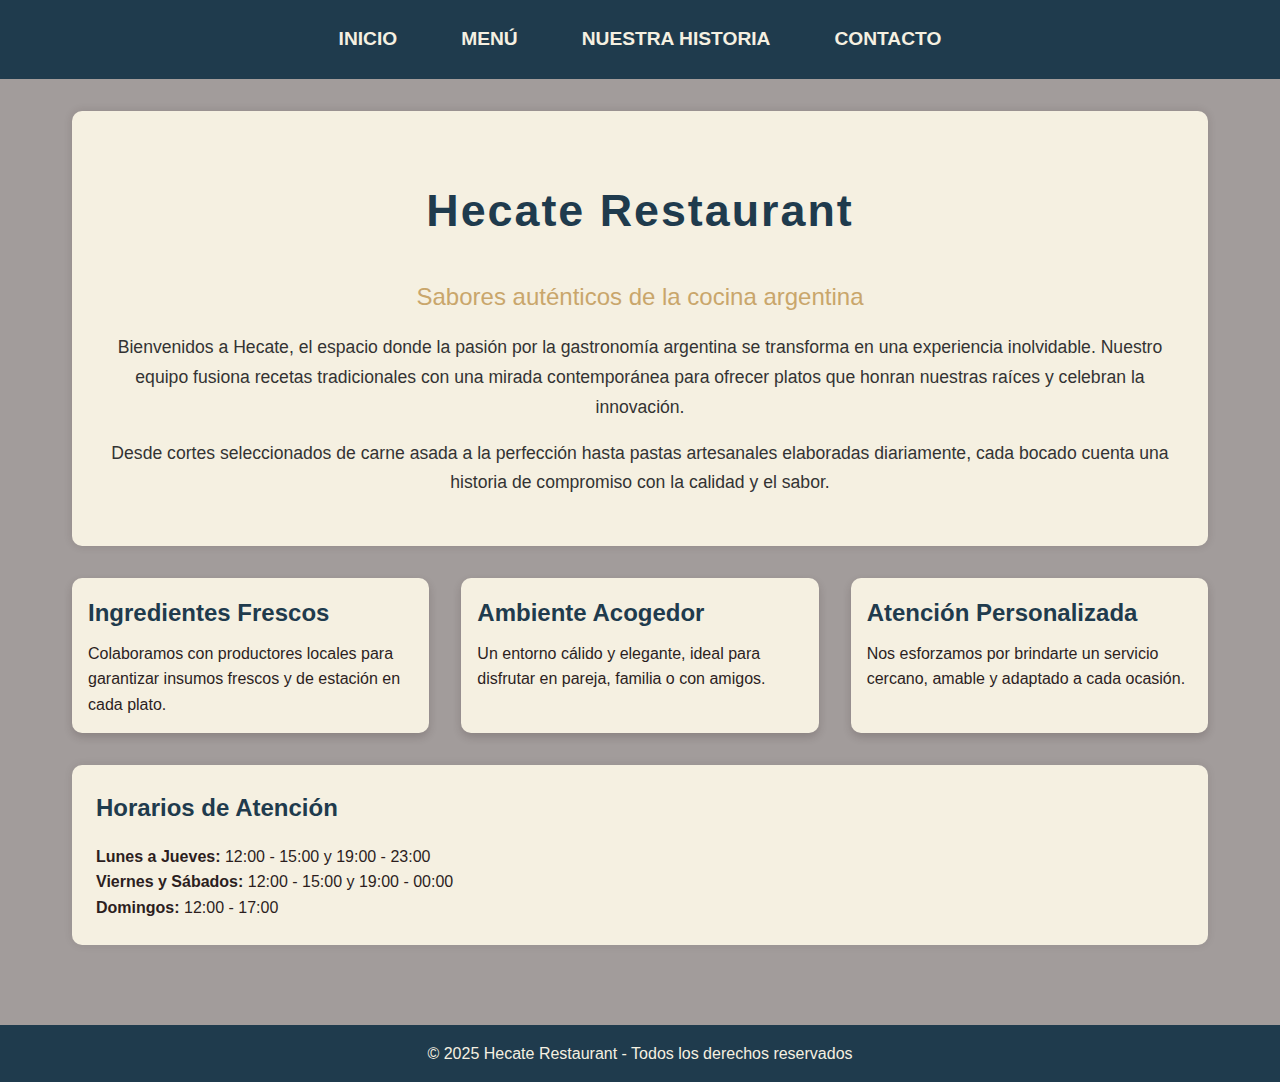
<file: index.html>
<!DOCTYPE html>
<html lang="es">
<head>
  <meta charset="UTF-8" />
  <meta name="viewport" content="width=device-width, initial-scale=1.0" />
  <link rel="stylesheet" href="../css/styles.css" />
  <link rel="stylesheet" href="../css/headerstyles.css" />
  <title>Hecate Restaurant</title>
</head>
<body>
  <header>
    <nav class="encabezado">
      <a href="inicio.html">Inicio</a>
      <a href="menu.html">Menú</a>
      <a href="nuestrahistoria.html">Nuestra Historia</a>
      <a href="contacto.html">Contacto</a>
    </nav>
  </header>

  <main>
    <section class="hero">
      <h1 class="titulo">Hecate Restaurant</h1>
      <p class="tagline">Sabores auténticos de la cocina argentina</p>
      <p class="descripcion">
        Bienvenidos a Hecate, el espacio donde la pasión por la gastronomía
        argentina se transforma en una experiencia inolvidable. Nuestro equipo
        fusiona recetas tradicionales con una mirada contemporánea para ofrecer
        platos que honran nuestras raíces y celebran la innovación.
      </p>
      <p class="descripcion">
        Desde cortes seleccionados de carne asada a la perfección hasta pastas
        artesanales elaboradas diariamente, cada bocado cuenta una historia de
        compromiso con la calidad y el sabor.
      </p>
    </section>

    <section class="highlights">
      <article class="feature">
        <h2>Ingredientes Frescos</h2>
        <p>
          Colaboramos con productores locales para garantizar insumos frescos y
          de estación en cada plato.
        </p>
      </article>
      <article class="feature">
        <h2>Ambiente Acogedor</h2>
        <p>
          Un entorno cálido y elegante, ideal para disfrutar en pareja, familia
          o con amigos.
        </p>
      </article>
      <article class="feature">
        <h2>Atención Personalizada</h2>
        <p>
          Nos esforzamos por brindarte un servicio cercano, amable y adaptado a
          cada ocasión.
        </p>
      </article>
    </section>

    <section class="horarios">
      <h2>Horarios de Atención</h2>
      <p><strong>Lunes a Jueves:</strong> 12:00 - 15:00 y 19:00 - 23:00</p>
      <p><strong>Viernes y Sábados:</strong> 12:00 - 15:00 y 19:00 - 00:00</p>
      <p><strong>Domingos:</strong> 12:00 - 17:00</p>
    </section>
  </main>

  <footer>
    <p>&copy; 2025 Hecate Restaurant - Todos los derechos reservados</p>
  </footer>
</body>
</html>
</file>
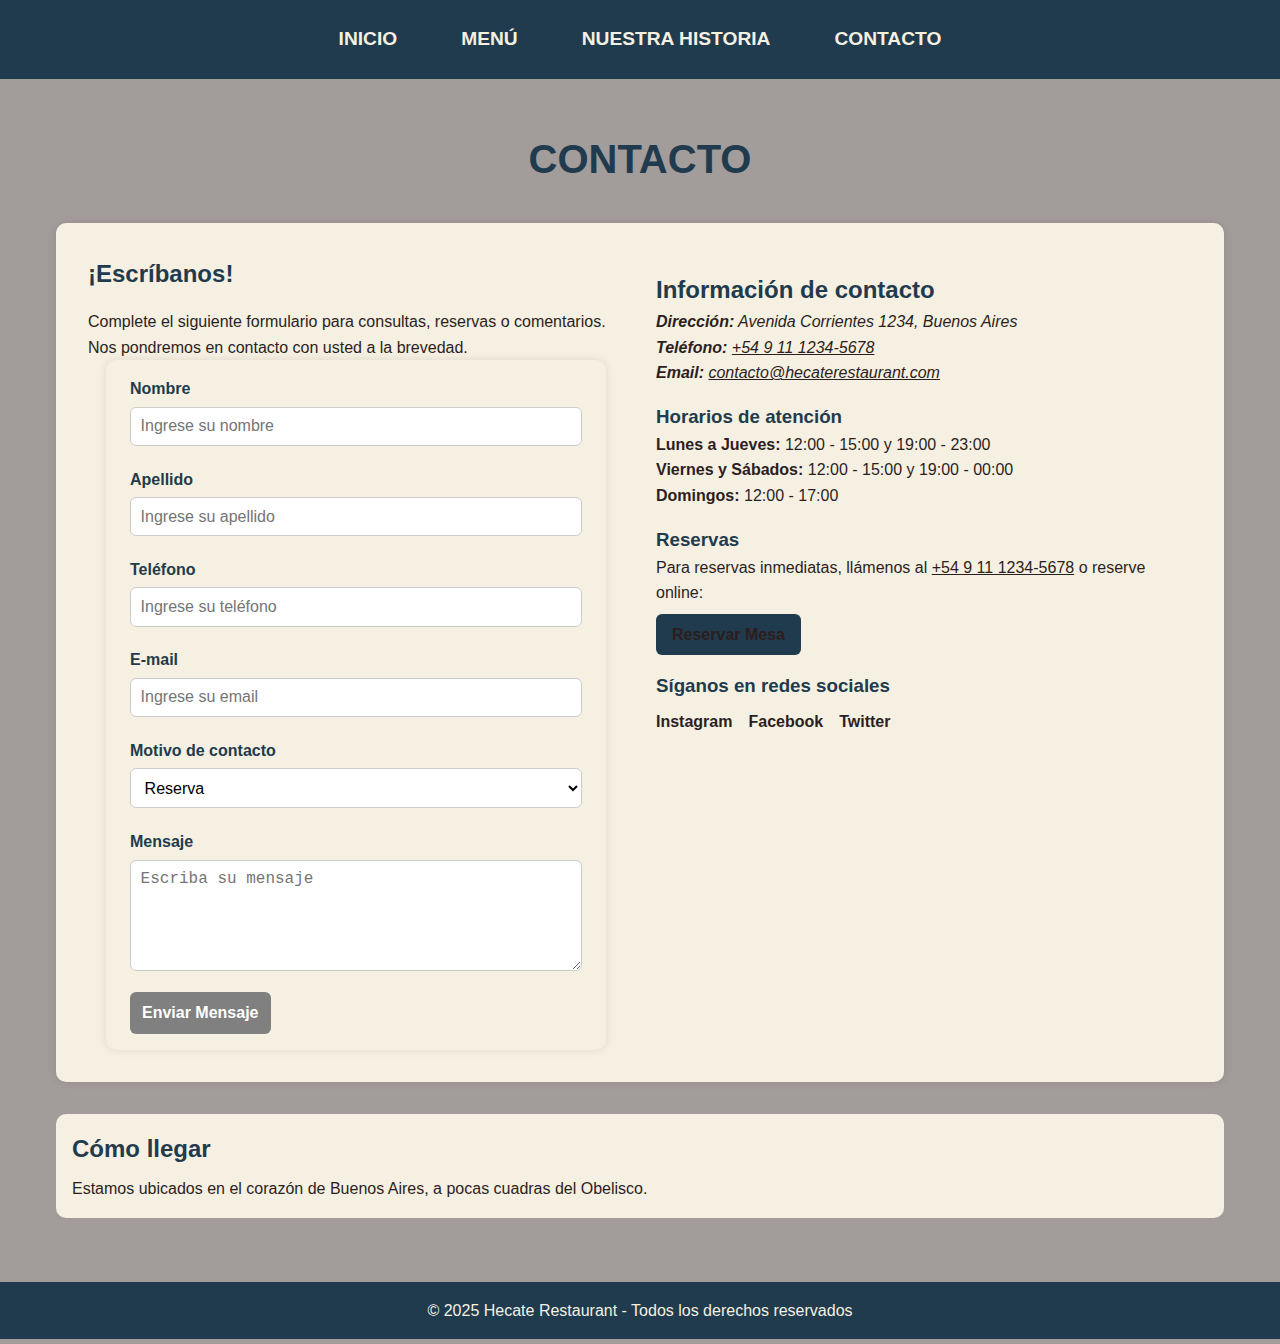
<file: html/contacto.html>
<!DOCTYPE html>
<html lang="es">

<head>
  <meta charset="UTF-8">
  <meta name="viewport" content="width=device-width, initial-scale=1.0">
  <link rel="stylesheet" href="../css/contacto.css">
  <link rel="stylesheet" href="../css/headerstyles.css">
  <title>Contacto - Hecate Restaurant</title>
</head>

<body>
  <header>
    <nav class="encabezado">
      <a href="../html/index.html">Inicio</a>
      <a href="../html/menu.html">Menú</a>
      <a href="../html/nuestrahistoria.html">Nuestra Historia</a>
      <a href="../html/contacto.html">Contacto</a>
    </nav>
  </header>


  <main>
    <h1>Contacto</h1>

    <section class="contacto-container">
      <article class="formulario-contacto">
        <h2>¡Escríbanos!</h2>
        <p>Complete el siguiente formulario para consultas, reservas o comentarios. Nos pondremos en contacto con usted
          a la brevedad.</p>

        <form class="primary__main__form" action="" method="get" id="registerForm">
          <section class="primary__main__form__sectionLeft">

            <label class="primary__main__form__sectionLeft__label" for="nombre">Nombre</label>
            <div class="campo-con-error">
              <input type="text" id="nombre" name="nombre" placeholder="Ingrese su nombre">
              <p id="error-nombre" class="mensaje-error js-nombre-error"></p>
            </div>

            <label class="primary__main__form__sectionLeft__label" for="apellido">Apellido</label>
            <div class="campo-con-error">
              <input type="text" id="apellido" name="apellido" placeholder="Ingrese su apellido">
              <p id="error-apellido" class="mensaje-error js-apellido-error"></p>
            </div>

            <label class="primary__main__form__sectionLeft__label" for="telefono">Teléfono</label>
            <div class="campo-con-error">
              <input type="text" id="telefono" name="telefono" placeholder="Ingrese su teléfono">
              <p id="error-telefono" class="mensaje-error js-telefono-error"></p>
            </div>

            <label class="primary__main__form__sectionLeft__label" for="mail">E-mail</label>
            <div class="campo-con-error">
              <input type="email" id="mail" name="mail" placeholder="Ingrese su email">
              <p id="error-mail" class="mensaje-error js-mail-error"></p>
            </div>

            <label class="primary__main__form__sectionLeft__label" for="motivo">Motivo de contacto</label>
            <div class="campo-con-error">
              <select id="motivo" name="motivo">
                <option value="reserva">Reserva</option>
                <option value="consulta">Consulta</option>
                <option value="evento">Evento privado</option>
                <option value="comentario">Comentario</option>
              </select>
              <p id="error-motivo" class="mensaje-error js-motivo-error"></p>
            </div>

            <label class="primary__main__form__sectionLeft__label" for="observacion">Mensaje</label>
            <div class="campo-con-error">
              <textarea id="observacion" name="observacion" rows="5" placeholder="Escriba su mensaje"></textarea>
              <p id="error-observacion" class="mensaje-error js-observacion-error"></p>
            </div>

            <button type="submit" id="buttonConfirm" disabled>Enviar Mensaje</button>

          </section>
        </form>
      </article>

      <aside class="info-contacto">
        <h2>Información de contacto</h2>
        <address>
          <p><strong>Dirección:</strong> Avenida Corrientes 1234, Buenos Aires</p>
          <p><strong>Teléfono:</strong> <a href="tel:+5491112345678">+54 9 11 1234-5678</a></p>
          <p><strong>Email:</strong> <a href="mailto:contacto@hecaterestaurant.com">contacto@hecaterestaurant.com</a>
          </p>
        </address>

        <section>
          <h3>Horarios de atención</h3>
          <p><strong>Lunes a Jueves:</strong> 12:00 - 15:00 y 19:00 - 23:00</p>
          <p><strong>Viernes y Sábados:</strong> 12:00 - 15:00 y 19:00 - 00:00</p>
          <p><strong>Domingos:</strong> 12:00 - 17:00</p>
        </section>

        <section>
          <h3>Reservas</h3>
          <p>Para reservas inmediatas, llámenos al <a href="tel:+5491112345678">+54 9 11 1234-5678</a> o reserve online:
          </p>
          <a href="./reservarmesa.html" class="boton-reserva">Reservar Mesa</a>
        </section>

        <section>
          <h3>Síganos en redes sociales</h3>
          <nav class="redes-sociales">
            <a href="#" class="red-social">Instagram</a>
            <a href="#" class="red-social">Facebook</a>
            <a href="#" class="red-social">Twitter</a>
          </nav>
        </section>
      </aside>
    </section>

    <section class="mapa">
      <h2>Cómo llegar</h2>
      <p>Estamos ubicados en el corazón de Buenos Aires, a pocas cuadras del Obelisco.</p>
    </section>
  </main>

  <footer>
    <p>&copy; 2025 Hecate Restaurant - Todos los derechos reservados</p>
  </footer>

  <script src="../js/contacto.js"></script>
</body>

</html>
</file>
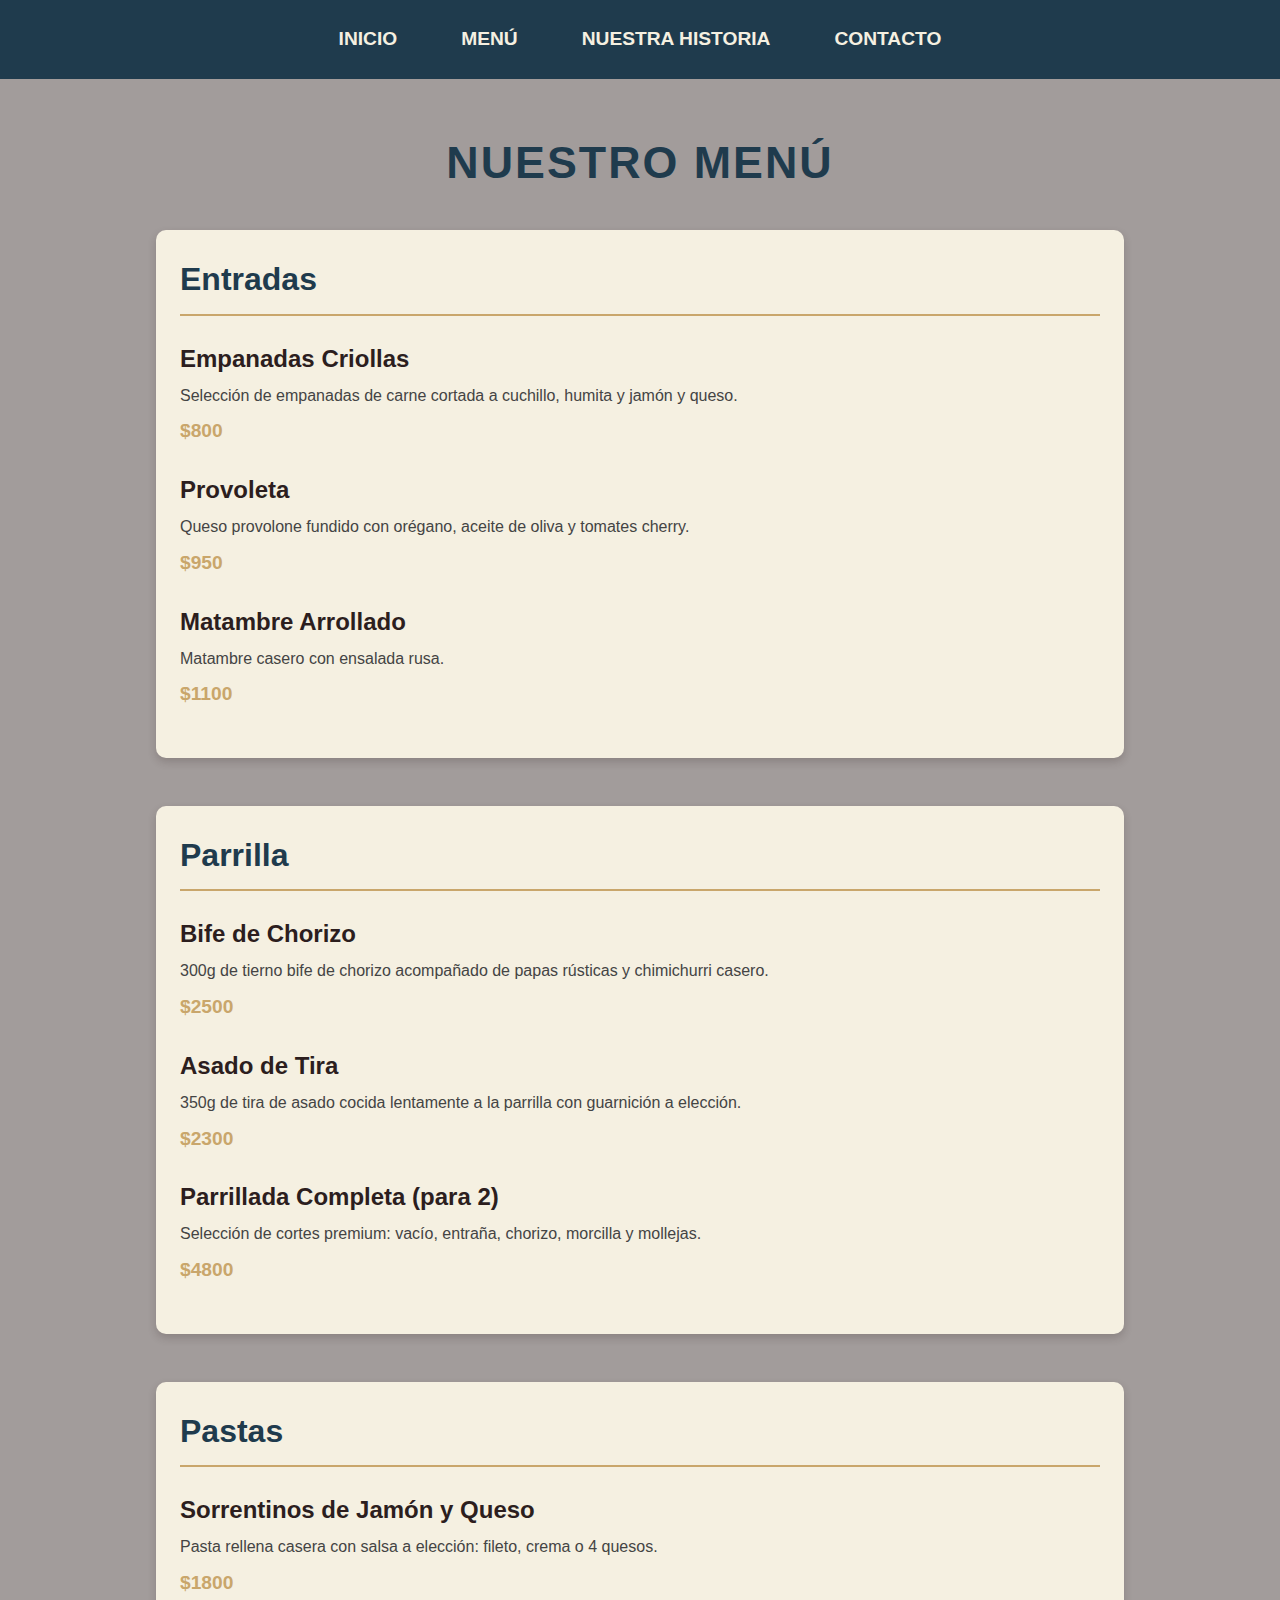
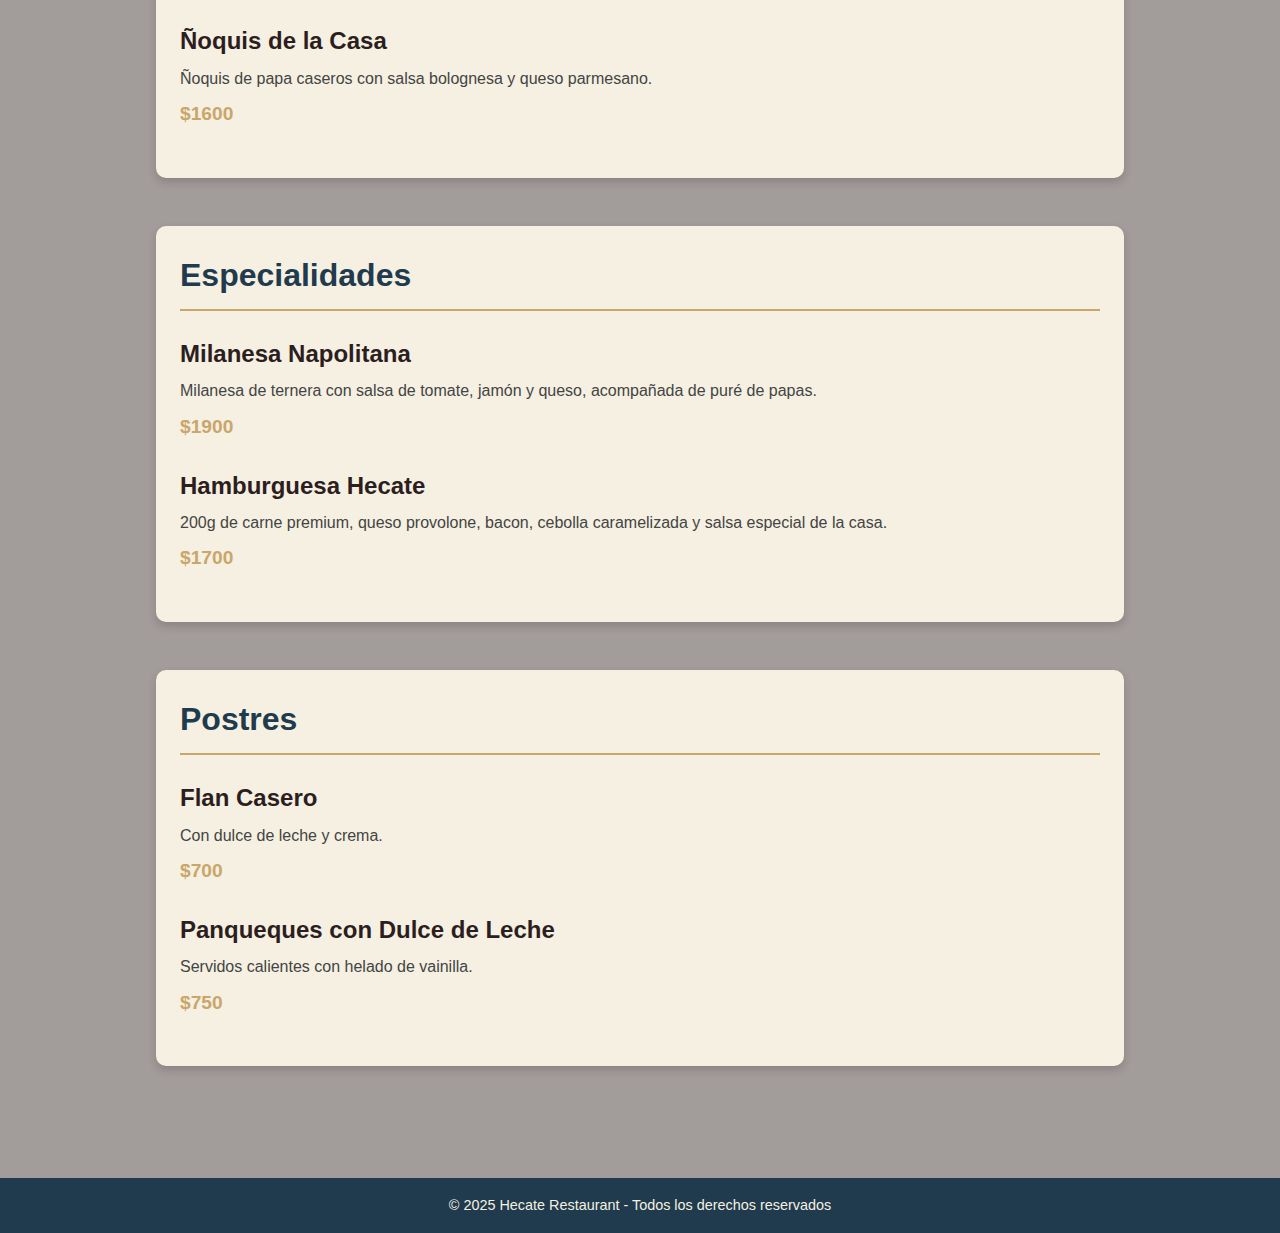
<file: html/menu.html>
<!DOCTYPE html>
<html lang="es">
<head>
    <meta charset="UTF-8">
    <meta name="viewport" content="width=device-width, initial-scale=1.0">
    <link rel="stylesheet" href="../css/menustyles.css">
        <link rel="stylesheet" href="../css/headerstyles.css">
    <title>Menú - Hecate Restaurant</title>
</head>
<body>
   <header>
  <nav class="encabezado">
    <a href="inicio.html">Inicio</a>
    <a href="menu.html">Menú</a>
    <a href="nuestrahistoria.html">Nuestra Historia</a>
    <a href="contacto.html">Contacto</a>
  </nav>
</header>



    <main>
        <h1>Nuestro Menú</h1>

        <section class="menu-section">
            <h2>Entradas</h2>
            <article class="menu-item">
                <h3>Empanadas Criollas</h3>
                <p>Selección de empanadas de carne cortada a cuchillo, humita y jamón y queso.</p>
                <span class="price">$800</span>
            </article>
            <article class="menu-item">
                <h3>Provoleta</h3>
                <p>Queso provolone fundido con orégano, aceite de oliva y tomates cherry.</p>
                <span class="price">$950</span>
            </article>
            <article class="menu-item">
                <h3>Matambre Arrollado</h3>
                <p>Matambre casero con ensalada rusa.</p>
                <span class="price">$1100</span>
            </article>
        </section>

        <section class="menu-section">
            <h2>Parrilla</h2>
            <article class="menu-item">
                <h3>Bife de Chorizo</h3>
                <p>300g de tierno bife de chorizo acompañado de papas rústicas y chimichurri casero.</p>
                <span class="price">$2500</span>
            </article>
            <article class="menu-item">
                <h3>Asado de Tira</h3>
                <p>350g de tira de asado cocida lentamente a la parrilla con guarnición a elección.</p>
                <span class="price">$2300</span>
            </article>
            <article class="menu-item">
                <h3>Parrillada Completa (para 2)</h3>
                <p>Selección de cortes premium: vacío, entraña, chorizo, morcilla y mollejas.</p>
                <span class="price">$4800</span>
            </article>
        </section>

        <section class="menu-section">
            <h2>Pastas</h2>
            <article class="menu-item">
                <h3>Sorrentinos de Jamón y Queso</h3>
                <p>Pasta rellena casera con salsa a elección: fileto, crema o 4 quesos.</p>
                <span class="price">$1800</span>
            </article>
            <article class="menu-item">
                <h3>Ñoquis de la Casa</h3>
                <p>Ñoquis de papa caseros con salsa bolognesa y queso parmesano.</p>
                <span class="price">$1600</span>
            </article>
        </section>

        <section class="menu-section">
            <h2>Especialidades</h2>
            <article class="menu-item">
                <h3>Milanesa Napolitana</h3>
                <p>Milanesa de ternera con salsa de tomate, jamón y queso, acompañada de puré de papas.</p>
                <span class="price">$1900</span>
            </article>
            <article class="menu-item">
                <h3>Hamburguesa Hecate</h3>
                <p>200g de carne premium, queso provolone, bacon, cebolla caramelizada y salsa especial de la casa.</p>
                <span class="price">$1700</span>
            </article>
        </section>

        <section class="menu-section">
            <h2>Postres</h2>
            <article class="menu-item">
                <h3>Flan Casero</h3>
                <p>Con dulce de leche y crema.</p>
                <span class="price">$700</span>
            </article>
            <article class="menu-item">
                <h3>Panqueques con Dulce de Leche</h3>
                <p>Servidos calientes con helado de vainilla.</p>
                <span class="price">$750</span>
            </article>
        </section>
    </main>

    <footer>
        <p>&copy; 2025 Hecate Restaurant - Todos los derechos reservados</p>
    </footer>
</body>
</html>
</file>
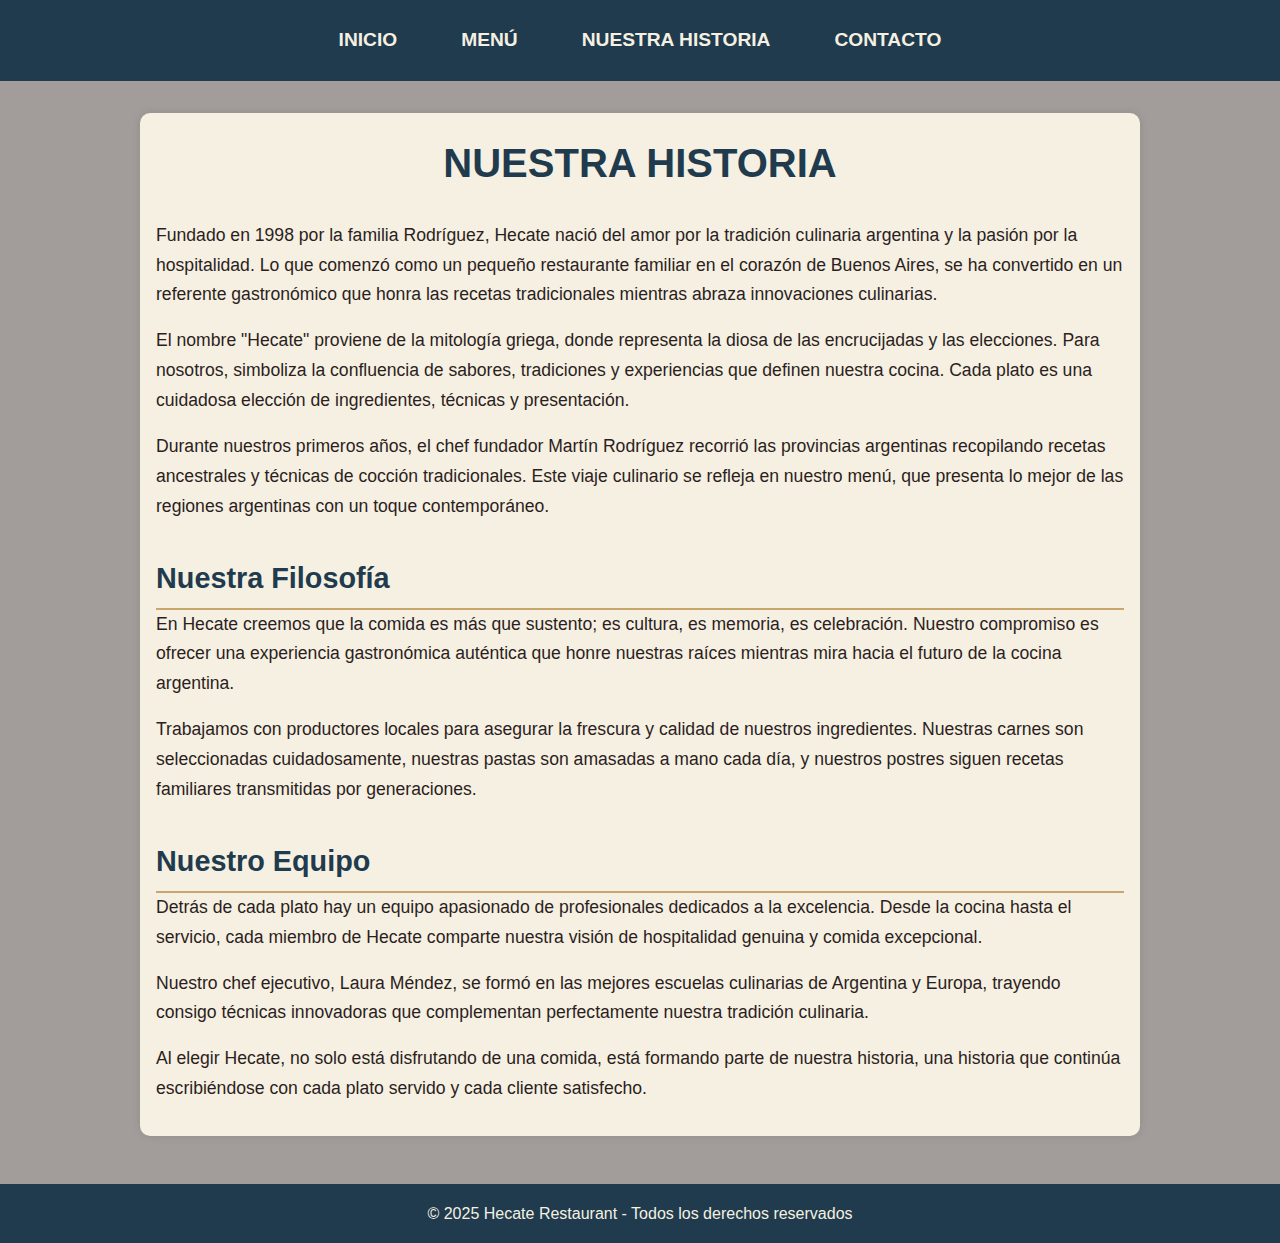
<file: html/nuestrahistoria.html>
<!DOCTYPE html>
<html lang="es">
<head>
    <meta charset="UTF-8">
    <meta name="viewport" content="width=device-width, initial-scale=1.0">
    <link rel="stylesheet" href="../css/historia.css">
    <link rel="stylesheet" href="../css/headerstyles.css">
    <title>Nuestra Historia - Hecate Restaurant</title>
</head>
<body>
   <header>
  <nav class="encabezado">
    <a href="inicio.html">Inicio</a>
    <a href="menu.html">Menú</a>
    <a href="nuestrahistoria.html">Nuestra Historia</a>
    <a href="contacto.html">Contacto</a>
  </nav>
</header>


    <main>
        <h1>Nuestra Historia</h1>

        <article class="historia-content">
            <p>Fundado en 1998 por la familia Rodríguez, Hecate nació del amor por la tradición culinaria argentina y la pasión por la hospitalidad. Lo que comenzó como un pequeño restaurante familiar en el corazón de Buenos Aires, se ha convertido en un referente gastronómico que honra las recetas tradicionales mientras abraza innovaciones culinarias.</p>
            
            <p>El nombre "Hecate" proviene de la mitología griega, donde representa la diosa de las encrucijadas y las elecciones. Para nosotros, simboliza la confluencia de sabores, tradiciones y experiencias que definen nuestra cocina. Cada plato es una cuidadosa elección de ingredientes, técnicas y presentación.</p>

            <p>Durante nuestros primeros años, el chef fundador Martín Rodríguez recorrió las provincias argentinas recopilando recetas ancestrales y técnicas de cocción tradicionales. Este viaje culinario se refleja en nuestro menú, que presenta lo mejor de las regiones argentinas con un toque contemporáneo.</p>

            <section>
                <h2>Nuestra Filosofía</h2>
                <p>En Hecate creemos que la comida es más que sustento; es cultura, es memoria, es celebración. Nuestro compromiso es ofrecer una experiencia gastronómica auténtica que honre nuestras raíces mientras mira hacia el futuro de la cocina argentina.</p>
                <p>Trabajamos con productores locales para asegurar la frescura y calidad de nuestros ingredientes. Nuestras carnes son seleccionadas cuidadosamente, nuestras pastas son amasadas a mano cada día, y nuestros postres siguen recetas familiares transmitidas por generaciones.</p>
            </section>

            <section>
                <h2>Nuestro Equipo</h2>
                <p>Detrás de cada plato hay un equipo apasionado de profesionales dedicados a la excelencia. Desde la cocina hasta el servicio, cada miembro de Hecate comparte nuestra visión de hospitalidad genuina y comida excepcional.</p>
                <p>Nuestro chef ejecutivo, Laura Méndez, se formó en las mejores escuelas culinarias de Argentina y Europa, trayendo consigo técnicas innovadoras que complementan perfectamente nuestra tradición culinaria.</p>
                <p>Al elegir Hecate, no solo está disfrutando de una comida, está formando parte de nuestra historia, una historia que continúa escribiéndose con cada plato servido y cada cliente satisfecho.</p>
            </section>
        </article>
    </main>

    <footer>
        <p>&copy; 2025 Hecate Restaurant - Todos los derechos reservados</p>
    </footer>
</body>
</html>
</file>
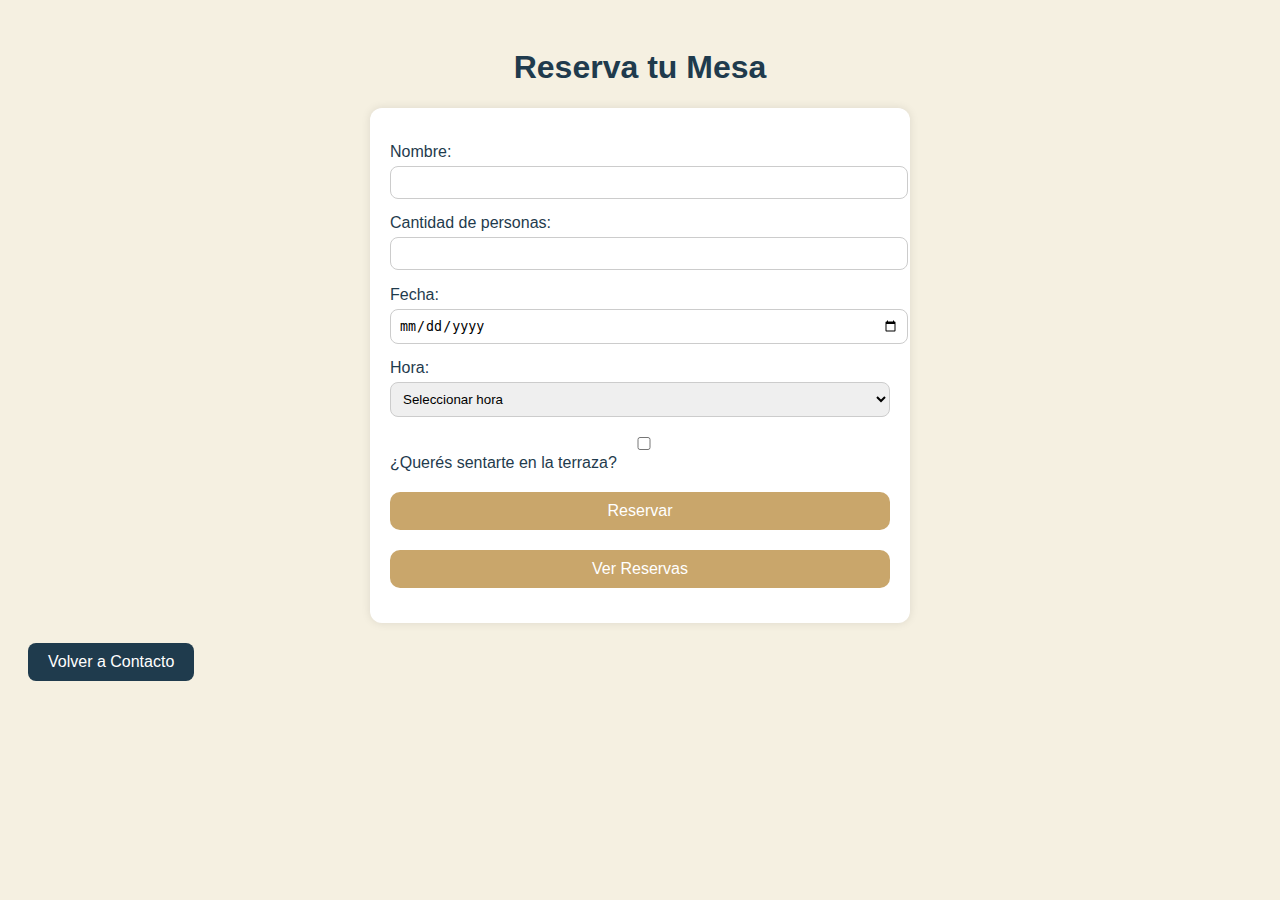
<file: html/reservarmesa.html>
<!DOCTYPE html>
<html lang="en">

<head>
  <meta charset="UTF-8">
  <meta name="viewport" content="width=device-width, initial-scale=1.0">
  <link rel="stylesheet" href="../css/reservarmesa.css">
  <title>Reservar mensa</title>
</head>

<body>

  <h1>Reserva tu Mesa</h1>
  <form id="reservaForm">
    <label for="nombre">Nombre:</label>
    <input type="text" id="nombre" required>

    <label for="personas">Cantidad de personas:</label>
    <input type="number" id="personas" min="1" max="10" required>
    <p id="error-personas" class="mensaje-error js-personas-error"></p>

    <label for="fecha">Fecha:</label>
    <input type="date" id="fecha" required>

    <label for="hora">Hora:</label>
    <select id="hora" required>
      <option value="">Seleccionar hora</option>
      <option value="12:00">12:00</option>
      <option value="13:00">13:00</option>
      <option value="20:00">20:00</option>
      <option value="21:00">21:00</option>
    </select>

    <label>
      <input type="checkbox" id="terraza">
      ¿Querés sentarte en la terraza?
    </label>

    <button type="submit">Reservar</button>
    <button type="button" id="verReservas">Ver Reservas</button>
    <div class="mensaje-exito" id="mensajeExito"></div>
    <div id="contenedorReservas" class="contenedor-reservas" >
    </div>


  </form>
  <script src="../js/reservarmesa.js"></script>
  <a href="contacto.html" class="btn-volver">Volver a Contacto</a>
</body>

</html>
</file>
<file: css/headerstyles.css>
/* === Header general para todas las páginas === */

.encabezado {
  background-color: #1f3b4d;
  display: flex;
  justify-content: center;
  gap: 2rem;
  padding: 1rem;
  flex-wrap: wrap;
}

.encabezado a {
  text-decoration: none;
  color: #f5f0e1;
  font-weight: bold;
  text-transform: uppercase;
  font-size: 1.2rem;
  padding: 0.5rem 1rem;
  border-radius: 8px;
  transition: background-color 0.3s ease, color 0.3s ease;
}

.encabezado a:hover {
  background-color: rgba(64, 68, 89, 0.6);
  color: #c9a66b;
}
</file>
<file: css/contacto.css>
* {
  margin: 0;
  padding: 0;
  box-sizing: border-box;
}

body {
  font-family: Max Sans, -apple-system, BlinkMacSystemFont, Segoe UI, Roboto,
    Helvetica Neue, Arial, Noto Sans, sans-serif;
  color: #2c1e1e;
  background-color: #A29C9B;
  line-height: 1.6;
}

/* Header */
.encabezado {
  background-color: #1f3b4d;
  display: flex;
  justify-content: center;
  gap: 2rem;
  padding: 1rem;
}

.encabezado a {
  text-decoration: none;
  color: #f5f0e1;
  font-weight: bold;
  text-transform: uppercase;
  font-size: 1.2rem;
  padding: 0.5rem;
  transition: all 0.3s ease;
  border-radius: 6px;
}

.encabezado a:hover {
  background-color: rgba(64, 68, 89, 0.6);
  color: #c9a66b;
}

/* Main */
main {
  max-width: 1200px;
  margin: 2rem auto;
  padding: 1rem;
}

h1 {
  text-align: center;
  font-size: 2.5rem;
  color: #1f3b4d;
  margin-bottom: 2rem;
  text-transform: uppercase;
}

/* Contact Container */
.contacto-container {
  display: flex;
  flex-wrap: wrap;
  gap: 2rem;
  background-color: #f5f0e1;
  padding: 2rem;
  border-radius: 10px;
  box-shadow: 0 0 8px rgba(0, 0, 0, 0.1);
}

/* Formulario */
.formulario-contacto {
  flex: 1 1 45%;
}

.formulario-contacto h2 {
  color: #1f3b4d;
  margin-bottom: 1rem;
}

.formulario-contacto form {
  display: flex;
  flex-direction: column;
  gap: 1rem;
}

.formulario-contacto label {
  display: flex;
  flex-direction: column;
  font-weight: bold;
}

input,
textarea,
select {
  padding: 0.5rem;
  font-size: 1rem;
  border: 1px solid #ccc;
  border-radius: 6px;
  background-color: #fff;
}

#buttonConfirm {
  background-color: gray;
  color: white;
  cursor: not-allowed;
}

#buttonConfirm.habilitado {
  background-color: #28a745;
  /* verde */
  cursor: pointer;
}

/* Info Contacto */
.info-contacto {
  flex: 1 1 45%;
}

.info-contacto h2,
.info-contacto h3 {
  color: #1f3b4d;
  margin-top: 1rem;
}

.info-contacto p,
.info-contacto a {
  font-size: 1rem;
  color: #2c1e1e;
}

.boton-reserva {
  display: inline-block;
  margin-top: 0.5rem;
  background-color: #1f3b4d;
  color: #f5f0e1;
  padding: 0.5rem 1rem;
  border-radius: 6px;
  text-decoration: none;
  font-weight: bold;
}

.boton-reserva:hover {
  background-color: #c9a66b;
  color: #2c1e1e;
}

/* Redes sociales */
.redes-sociales {
  display: flex;
  gap: 1rem;
  margin-top: 0.5rem;
}

.red-social {
  text-decoration: none;
  color: #1f3b4d;
  font-weight: bold;
  transition: color 0.3s;
}

.red-social:hover {
  color: #c9a66b;
}

/* Mapa */
.mapa {
  margin-top: 2rem;
  background-color: #f5f0e1;
  padding: 1rem;
  border-radius: 10px;
}

.mapa h2 {
  color: #1f3b4d;
  margin-bottom: 0.5rem;
}

/* Footer */
footer {
  text-align: center;
  background-color: #1f3b4d;
  color: #f5f0e1;
  padding: 1rem 0;
  margin-top: 3rem;
}


/* --------------------------------------- */
/* Estilos para formulario con clases personalizadas */

/* Registro/contacto - Estructura común de formularios */
.primary__main__form {
  max-width: 500px;
  /* Limita ancho máximo */
  margin: 0 auto;
  /* Centra horizontalmente */
  padding: 1rem 1.5rem;
  /* Espacio interno */
  background-color: #f5f0e1;
  /* Un fondo suave para destacarlo */
  border-radius: 10px;
  box-shadow: 0 0 8px rgba(0, 0, 0, 0.1);
}

.primary__main__form__sectionLeft {
  gap: 1rem;
}


/* Etiquetas del formulario */
.primary__main__form__sectionLeft__label {
  font-weight: bold;
  color: #1f3b4d;
  margin-bottom: 0.3rem;
}

/* Campos de error */
.campo-con-error {
  display: flex;
  flex-direction: column;
  gap: 0.3rem;
}

/* Estilo de errores */
.mensaje-error {
  color: red;
  font-size: 0.85rem;
  font-weight: 500;
  height: 1rem;
  /* Reserva espacio para que no se mueva el diseño */
}

/* Inputs, selects y textareas del formulario principal */
.primary__main__form input,
.primary__main__form select,
.primary__main__form textarea {
  padding: 0.6rem;
  border-radius: 6px;
  border: 1px solid #ccc;
  font-size: 1rem;
  background-color: #fff;
  width: 100%;
}

/* Botón enviar */
.primary__main__form button[type="submit"] {
  padding: 0.75rem;
  border: none;
  border-radius: 6px;
  font-size: 1rem;
  font-weight: bold;
  transition: all 0.3s ease;
}

.primary__main__form button:disabled {
  background-color: gray;
  color: white;
  cursor: not-allowed;
}

.primary__main__form button.habilitado {
  background-color: #28a745;
  color: white;
  cursor: pointer;
}



/* Responsive */
@media (max-width: 768px) {
  .contacto-container {
    flex-direction: column;
  }

  .formulario-contacto,
  .info-contacto {
    flex: 1 1 100%;
  }
}
</file>
<file: css/menustyles.css>
/* === Estilos generales === */
* {
  margin: 0;
  padding: 0;
  box-sizing: border-box;
}

body {
  font-family: Max Sans, -apple-system, BlinkMacSystemFont, Segoe UI, Roboto,
    Helvetica Neue, Arial, Noto Sans, sans-serif, Apple Color Emoji,
    Segoe UI Emoji, Segoe UI Symbol, Noto Color Emoji;
  color: #2c1e1e;
  background-color: #A29C9B;
  line-height: 1.6;
}

.header {
  background-color: #1f3b4d;
}

.header_nav {
  display: flex;
  justify-content: space-between;
  align-items: center;
  padding: 0.5rem 1rem;
  gap: 20px;
}

/* === Estilos del main === */
main {
  max-width: 1000px;
  margin: 2rem auto;
  padding: 1rem;
}

h1 {
  font-size: 2.8rem;
  text-align: center;
  margin-bottom: 2rem;
  color: #1f3b4d;
  text-transform: uppercase;
  letter-spacing: 2px;
}

/* === Secciones del menú === */
.menu-section {
  margin-bottom: 3rem;
  background-color: #f5f0e1;
  padding: 1.5rem;
  border-radius: 10px;
  box-shadow: 0 4px 8px rgba(44, 30, 30, 0.2);
}

.menu-section h2 {
  font-size: 2rem;
  margin-bottom: 1.5rem;
  color: #1f3b4d;
  border-bottom: 2px solid #c9a66b;
  padding-bottom: 0.5rem;
}

/* === Artículos individuales === */
.menu-item {
  margin-bottom: 1.5rem;
}

.menu-item h3 {
  font-size: 1.5rem;
  color: #2c1e1e;
  margin-bottom: 0.3rem;
}

.menu-item p {
  font-size: 1rem;
  color: #444;
  margin-bottom: 0.5rem;
}

.price {
  font-weight: bold;
  font-size: 1.2rem;
  color: #c9a66b;
}

/* === Footer === */
footer {
  text-align: center;
  background-color: #1f3b4d;
  color: #f5f0e1;
  padding: 1rem 0;
  margin-top: 3rem;
  font-size: 0.9rem;
}

.nav_links_left,
.nav_links_right {
  display: flex;
  gap: 15px;
}

.nav_links_left a,
.nav_links_right a {
  text-decoration: none;
  color: #f5f0e1;
  font-weight: bold;
  text-transform: uppercase;
  font-size: 1.2rem;
  padding: 10px;
  border-radius: 8px;
  transition: background-color 0.3s ease, color 0.3s ease;
}

.nav_links_left a:hover,
.nav_links_right a:hover {
  background-color: rgba(64, 68, 89, 0.6);
  color: #c9a66b;
}

/* === Responsive === */
@media (max-width: 768px) {
  h1 {
    font-size: 2rem;
  }

  .menu-section h2 {
    font-size: 1.5rem;
  }

  .menu-item h3 {
    font-size: 1.2rem;
  }

  .price {
    font-size: 1rem;
  }
}
</file>
<file: css/historia.css>
* {
  margin: 0;
  padding: 0;
  box-sizing: border-box;
}

body {
  font-family: Max Sans, -apple-system, BlinkMacSystemFont, Segoe UI, Roboto,
    Helvetica Neue, Arial, Noto Sans, sans-serif;
  color: #2c1e1e;
  background-color: #A29C9B;
  line-height: 1.7;
}

/* Header */
.encabezado {
  background-color: #1f3b4d;
  display: flex;
  justify-content: center;
  gap: 2rem;
  padding: 1rem;
}

.encabezado a {
  text-decoration: none;
  color: #f5f0e1;
  font-weight: bold;
  text-transform: uppercase;
  font-size: 1.2rem;
  padding: 0.5rem;
  transition: all 0.3s ease;
  border-radius: 6px;
}

.encabezado a:hover {
  background-color: rgba(64, 68, 89, 0.6);
  color: #c9a66b;
}

/* Main */
main {
  max-width: 1000px;
  margin: 2rem auto;
  padding: 1rem;
  background-color: #f5f0e1;
  border-radius: 10px;
  box-shadow: 0 0 8px rgba(0, 0, 0, 0.1);
}

h1 {
  text-align: center;
  font-size: 2.5rem;
  color: #1f3b4d;
  margin-bottom: 1.5rem;
  text-transform: uppercase;
}

.historia-content h2 {
  font-size: 1.8rem;
  color: #1f3b4d;
  margin-top: 2rem;
  border-bottom: 2px solid #c9a66b;
  padding-bottom: 0.3rem;
}

.historia-content p {
  font-size: 1.1rem;
  margin-bottom: 1rem;
}

/* Footer */
footer {
  text-align: center;
  background-color: #1f3b4d;
  color: #f5f0e1;
  padding: 1rem 0;
  margin-top: 3rem;
}
</file>
<file: css/reservarmesa.css>
body {
  font-family: Arial, sans-serif;
  background-color: #f5f0e1;
  color: #1f3b4d;
  padding: 20px;
}

h1 {
  text-align: center;
}

form {
  max-width: 500px;
  margin: 0 auto;
  background-color: white;
  padding: 20px;
  border-radius: 12px;
  box-shadow: 0 0 10px rgba(0, 0, 0, 0.1);
}

label {
  display: block;
  margin-top: 15px;
}

input,
select {
  width: 100%;
  padding: 8px;
  margin-top: 5px;
  border: 1px solid #ccc;
  border-radius: 8px;
}

button {
  margin-top: 20px;
  width: 100%;
  padding: 10px;
  background-color: #c9a66b;
  color: white;
  font-size: 16px;
  border: none;
  border-radius: 10px;
  cursor: pointer;
}

button:hover {
  background-color: #a88750;
}

.mensaje-exito {
  color: green;
  margin-top: 15px;
  text-align: center;
}

.btn-volver {
  display: inline-block;
  margin-top: 20px;
  padding: 10px 20px;
  background-color: #1f3b4d;
  color: white;
  text-decoration: none;
  border-radius: 8px;
  transition: background-color 0.3s ease;
}

.btn-volver:hover {
  background-color: #16303e;
}

.contenedor-reservas {
  margin-top: 20px;
  padding: 15px;
  border: 2px solid #1f3b4d;
  border-radius: 8px;
  background-color: #f5f0e1;
  color: #1f3b4d;
  display: none;
}

.show-contenedor-reservas {
  display: flex;
  opacity: 1;
  pointer-events: unset;
}
</file>
<file: css/styles.css>
/* === Reset & Base === */
* {
  margin: 0;
  padding: 0;
  box-sizing: border-box;
}

html, body {
  height: 100%; /* para que funcione bien el footer pegado abajo */
}

body {
  display: flex;
  flex-direction: column;
  font-family: Max Sans, -apple-system, BlinkMacSystemFont, Segoe UI, Roboto,
    Helvetica Neue, Arial, Noto Sans, sans-serif, Apple Color Emoji,
    Segoe UI Emoji, Segoe UI Symbol, Noto Color Emoji;
  color: #2c1e1e;
  background-color: #A29C9B;
  line-height: 1.6;
}

/* === Header === */
.header {
  background-color: #1f3b4d;
}

.header_nav {
  display: flex;
  justify-content: center; /* centrado como en Historia */
  gap: 2rem;
  padding: 1rem;
  flex-wrap: wrap;
}

/* === Logo (si hay) */
.header_nav img {
  height: 100px;
  max-width: 180px;
}

/* === Navegación === */
.nav_links_left,
.nav_links_right {
  display: flex;
  gap: 1rem;
}

.nav_links_left a,
.nav_links_right a {
  text-decoration: none;
  color: #f5f0e1;
  font-weight: bold;
  text-transform: uppercase;
  font-size: 1.2rem;
  padding: 0.5rem 1rem;
  border-radius: 8px;
  transition: background-color 0.3s, color 0.3s;
}

.nav_links_left a:hover,
.nav_links_right a:hover {
  background-color: rgba(64, 68, 89, 0.6);
  color: #c9a66b;
}

/* === Título principal === */
.titulo {
  font-size: 2.8rem;
  font-weight: bold;
  text-align: center;
  color: #1f3b4d;
  margin: 2rem 0;
  letter-spacing: 2px;
}

/* === Contenido principal === */
main {
  flex: 1; /* para que el footer se empuje hacia abajo */
  padding: 2rem;
  max-width: 1200px;
  margin: auto;
}

/* === Footer === */
footer {
  background-color: #1f3b4d;
  color: #f5f0e1;
  text-align: center;
  padding: 1rem 0;
  margin-top: 3rem;
}

.hero {
  background-color: #f5f0e1;
  padding: 2rem;
  border-radius: 10px;
  box-shadow: 0 0 8px rgba(44, 30, 30, 0.15);
  margin-bottom: 2rem;
  text-align: center;
}

.tagline {
  font-size: 1.5rem;
  color: #c9a66b;
  margin-bottom: 1rem;
}

.descripcion {
  font-size: 1.1rem;
  margin-bottom: 1rem;
  color: #333;
  line-height: 1.7;
}

.highlights {
  display: flex;
  flex-wrap: wrap;
  gap: 2rem;
  justify-content: space-between;
  margin-bottom: 2rem;
}

.feature {
  flex: 1;
  min-width: 250px;
  background-color: #f5f0e1;
  padding: 1rem;
  border-radius: 10px;
  box-shadow: 0 4px 8px rgba(44, 30, 30, 0.2);
}

.feature h2 {
  color: #1f3b4d;
  margin-bottom: 0.5rem;
}

.horarios {
  background-color: #f5f0e1;
  padding: 1.5rem;
  border-radius: 10px;
  box-shadow: 0 0 8px rgba(44, 30, 30, 0.1);
}

.horarios h2 {
  color: #1f3b4d;
  margin-bottom: 1rem;
}

/* === Responsive === */
@media (max-width: 768px) {
  .header_nav {
    flex-direction: column;
    gap: 1rem;
    text-align: center;
  }

  .nav_links_left,
  .nav_links_right {
    flex-direction: column;
    gap: 0.5rem;
  }

  .header_nav img {
    height: 80px;
    margin-bottom: 1rem;
  }

  .titulo {
    font-size: 2rem;
  }
}
</file>
